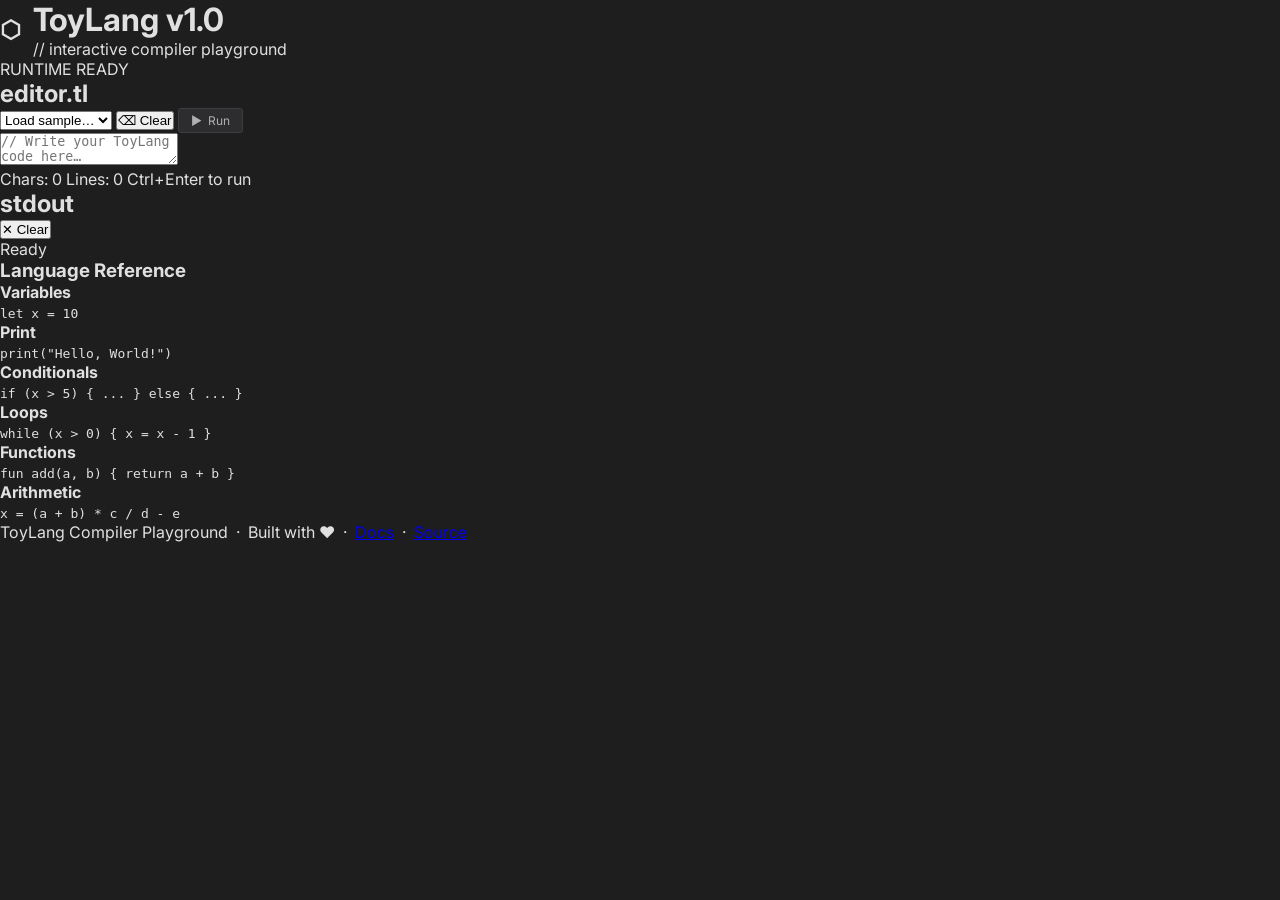
<file: static/index.html>
<!DOCTYPE html>
<html lang="en">
<head>
    <meta charset="UTF-8">
    <meta name="viewport" content="width=device-width, initial-scale=1.0">
    <title>CoolCompiler - IDE</title>
    <link rel="stylesheet" href="style.css">
</head>
<body>

<div class="container">

    <!-- ── Header ── -->
    <header class="header">
        <div class="header-left">
            <div class="header-logo">⬡</div>
            <div>
                <h1>ToyLang <span class="header-badge">v1.0</span></h1>
                <div class="subtitle">// interactive compiler playground</div>
            </div>
        </div>
        <div class="header-meta">
            <div class="status-dot"></div>
            <span class="status-label">RUNTIME READY</span>
        </div>
    </header>

    <!-- ── Main Editor / Output ── -->
    <main class="main-content">

        <!-- Editor Panel -->
        <div class="panel editor-panel">
            <div class="panel-header">
                <div class="panel-header-left">
                    <div class="window-dots">
                        <div class="window-dot close"></div>
                        <div class="window-dot min"></div>
                        <div class="window-dot expand"></div>
                    </div>
                    <h2>editor.tl</h2>
                </div>
                <div class="toolbar">
                    <select id="sampleSelect" class="btn btn-ghost">
                        <option value="">Load sample…</option>
                    </select>
                    <button id="clearBtn" class="btn btn-ghost">
                        <span class="btn-icon">⌫</span>
                        Clear
                    </button>
                    <button id="runBtn" class="btn btn-run">
                        <span class="btn-icon">▶</span>
                        <span class="btn-label">Run</span>
                    </button>
                </div>
            </div>

            <div class="editor-body">
                <textarea
                    id="codeEditor"
                    class="editor-textarea"
                    spellcheck="false"
                    autocomplete="off"
                    autocorrect="off"
                    autocapitalize="off"
                    placeholder="// Write your ToyLang code here…&#10;// Press Ctrl+Enter to run"
                ></textarea>
            </div>

            <div class="editor-footer">
                <span class="editor-stat">Chars: <span id="charCount">0</span></span>
                <span class="editor-stat">Lines: <span id="lineCount">0</span></span>
                <span style="flex:1"></span>
                <span class="kbd-hint">
                    <span class="kbd">Ctrl</span>+<span class="kbd">Enter</span> to run
                </span>
            </div>
        </div>

        <!-- Output Panel -->
        <div class="panel output-panel">
            <div class="panel-header">
                <div class="panel-header-left">
                    <div class="window-dots">
                        <div class="window-dot close"></div>
                        <div class="window-dot min"></div>
                        <div class="window-dot expand"></div>
                    </div>
                    <h2>stdout</h2>
                </div>
                <div class="toolbar">
                    <button id="clearOutputBtn" class="btn btn-ghost">
                        <span class="btn-icon">✕</span>
                        Clear
                    </button>
                </div>
            </div>

            <div class="output-body">
                <pre id="output" class="output-box"></pre>
                <div id="error" class="error-box"></div>
            </div>

            <div class="output-status">
                <div id="outputIndicator" class="output-indicator"></div>
                <span id="outputStatusText" class="output-status-text">Ready</span>
            </div>
        </div>

    </main>

    <!-- ── Grammar Reference ── -->
    <section class="grammar-section">
        <div class="grammar-header">
            <h3>Language Reference</h3>
            <div class="grammar-header-line"></div>
        </div>
        <div class="syntax-grid">
            <div class="syntax-card">
                <h4>Variables</h4>
                <code>let x = 10</code>
            </div>
            <div class="syntax-card">
                <h4>Print</h4>
                <code>print("Hello, World!")</code>
            </div>
            <div class="syntax-card">
                <h4>Conditionals</h4>
                <code>if (x > 5) { ... } else { ... }</code>
            </div>
            <div class="syntax-card">
                <h4>Loops</h4>
                <code>while (x > 0) { x = x - 1 }</code>
            </div>
            <div class="syntax-card">
                <h4>Functions</h4>
                <code>fun add(a, b) { return a + b }</code>
            </div>
            <div class="syntax-card">
                <h4>Arithmetic</h4>
                <code>x = (a + b) * c / d - e</code>
            </div>
        </div>
    </section>

    <!-- ── Footer ── -->
    <footer class="footer">
        ToyLang Compiler Playground &nbsp;·&nbsp; Built with ♥ &nbsp;·&nbsp;
        <a href="#">Docs</a> &nbsp;·&nbsp; <a href="#">Source</a>
    </footer>

</div>

<script src="script.js"></script>
</body>
</html>
</file>
<file: static/style.css>
/* =========================================
   CoolCompiler - VS Code-like IDE Theme
   ========================================= */

@import url('https://fonts.googleapis.com/css2?family=Fira+Code:wght@400;500;600&family=Inter:wght@300;400;500;600&display=swap');

/* ─── Reset & CSS Variables ─── */
* {
    margin: 0;
    padding: 0;
    box-sizing: border-box;
}

:root {
    /* VS Code-like color scheme */
    --bg-primary: #1e1e1e;
    --bg-secondary: #252526;
    --bg-tertiary: #2d2d30;
    --bg-hover: #3e3e42;
    
    /* Text colors */
    --text-primary: #e0e0e0;
    --text-secondary: #b0b0b0;
    --text-muted: #808080;
    
    /* Syntax highlighting */
    --syn-keyword: #569cd6;
    --syn-string: #ce9178;
    --syn-number: #b5cea8;
    --syn-function: #dcdcaa;
    --syn-comment: #6a9955;
    --syn-operator: #d4d4d4;
    
    /* Accents */
    --accent-primary: #007acc;
    --accent-error: #f48771;
    --accent-warning: #dcdcaa;
    --accent-success: #89d185;
    
    /* Borders */
    --border-default: #3e3e42;
    --border-focus: #007acc;
    
    /* Fonts */
    --font-mono: 'Fira Code', monospace;
    --font-ui: 'Inter', sans-serif;
}

html, body {
    height: 100%;
    width: 100%;
}

body {
    font-family: var(--font-ui);
    background: var(--bg-primary);
    color: var(--text-primary);
    overflow: hidden;
}

/* =========================================
   IDE CONTAINER
   ========================================= */

.ide-container {
    display: flex;
    flex-direction: column;
    height: 100vh;
    width: 100vw;
}

/* ─── HEADER ─── */
.ide-header {
    display: flex;
    align-items: center;
    justify-content: space-between;
    height: 50px;
    background: var(--bg-secondary);
    border-bottom: 1px solid var(--border-default);
    padding: 0 16px;
    flex-shrink: 0;
}

.header-left {
    display: flex;
    align-items: center;
    gap: 12px;
}

.header-logo {
    font-size: 24px;
    font-weight: bold;
}

.header-title {
    font-size: 14px;
    font-weight: 500;
    color: var(--text-primary);
    font-family: var(--font-mono);
}

.header-version {
    font-size: 12px;
    color: var(--accent-primary);
    font-weight: 600;
    margin-left: 8px;
}

.header-status {
    display: flex;
    align-items: center;
    gap: 8px;
    font-size: 12px;
    color: var(--text-secondary);
}

.status-indicator {
    width: 8px;
    height: 8px;
    background: var(--accent-success);
    border-radius: 50%;
    display: inline-block;
}

/* =========================================
   IDE LAYOUT (4-PANEL)
   ========================================= */

.ide-layout {
    display: grid;
    grid-template-columns: 250px 1fr 250px;
    grid-template-rows: 1fr;
    flex: 1;
    gap: 0;
    overflow: hidden;
}

/* ─── SIDEBAR (LEFT & RIGHT) ─── */
.sidebar {
    background: var(--bg-secondary);
    border-right: 1px solid var(--border-default);
    display: flex;
    flex-direction: column;
    overflow: hidden;
}

.sidebar-left {
    grid-column: 1;
}

.sidebar-right {
    grid-column: 3;
    border-right: none;
    border-left: 1px solid var(--border-default);
    border-right: 0;
}

.sidebar-header {
    padding: 16px;
    border-bottom: 1px solid var(--border-default);
    flex-shrink: 0;
}

.sidebar-header h3 {
    font-size: 12px;
    font-weight: 600;
    text-transform: uppercase;
    letter-spacing: 0.05em;
    color: var(--text-secondary);
}

.sidebar-content {
    flex: 1;
    overflow-y: auto;
    padding: 8px 0;
}

.sidebar-footer {
    padding: 12px;
    border-top: 1px solid var(--border-default);
    flex-shrink: 0;
}

/* ─── FILE TREE ─── */
.file-tree {
    padding: 8px;
}

.tree-item {
    display: flex;
    align-items: center;
    gap: 8px;
    padding: 8px 12px;
    border-radius: 4px;
    cursor: pointer;
    font-size: 13px;
    color: var(--text-secondary);
    transition: all 0.15s ease;
}

.tree-item:hover {
    background: var(--bg-hover);
    color: var(--text-primary);
}

.tree-item.active {
    background: var(--accent-primary);
    color: white;
}

.tree-icon {
    font-size: 16px;
}

/* ─── QUICK ACTIONS ─── */
.quick-action-button {
    display: flex;
    align-items: center;
    justify-content: center;
    width: 32px;
    height: 32px;
    border-radius: 4px;
    cursor: pointer;
    background: transparent;
    border: 1px solid var(--border-default);
    color: var(--text-secondary);
    transition: all 0.15s ease;
    font-size: 16px;
}

.quick-action-button:hover {
    background: var(--bg-hover);
    color: var(--text-primary);
}

/* ─── SETTINGS GROUP (RIGHT SIDEBAR) ─── */
.settings-group {
    padding: 12px;
    border-bottom: 1px solid var(--border-default);
}

.settings-item {
    padding: 8px 0;
    font-size: 13px;
}

.settings-item label {
    display: flex;
    align-items: center;
    gap: 8px;
    cursor: pointer;
    color: var(--text-secondary);
    transition: color 0.15s ease;
}

.settings-item label:hover {
    color: var(--text-primary);
}

.settings-item input[type="checkbox"] {
    width: 16px;
    height: 16px;
    cursor: pointer;
}

/* ─── MINIMAP ─── */
.minimap {
    padding: 16px 8px;
    border-bottom: 1px solid var(--border-default);
    flex: 1;
    background: var(--bg-tertiary);
}

.minimap-placeholder {
    font-size: 11px;
    color: var(--text-muted);
    text-align: center;
    padding: 20px 0;
}

/* ─── SYNTAX REFERENCE ─── */
.syntax-reference {
    padding: 12px;
}

.syntax-reference h4 {
    font-size: 11px;
    font-weight: 600;
    text-transform: uppercase;
    color: var(--text-secondary);
    margin-bottom: 8px;
    letter-spacing: 0.05em;
}

.ref-item {
    font-size: 12px;
    color: var(--text-secondary);
    padding: 4px 0;
    font-family: var(--font-mono);
}

.ref-item code {
    color: var(--syn-keyword);
    font-weight: 500;
}

/* =========================================
   EDITOR AREA (CENTER)
   ========================================= */

.editor-area {
    grid-column: 2;
    display: flex;
    flex-direction: column;
    background: var(--bg-primary);
    overflow: hidden;
}

/* ─── BREADCRUMB ─── */
.breadcrumb {
    display: flex;
    align-items: center;
    gap: 4px;
    height: 28px;
    padding: 0 16px;
    background: var(--bg-secondary);
    border-bottom: 1px solid var(--border-default);
    font-size: 12px;
    color: var(--text-secondary);
    flex-shrink: 0;
}

.breadcrumb-item {
    display: flex;
    align-items: center;
}

.breadcrumb-item::after {
    content: '/';
    margin: 0 4px;
    opacity: 0.5;
}

.breadcrumb-item:last-child::after {
    display: none;
}

/* ─── TAB BAR ─── */
.tab-bar {
    display: flex;
    align-items: center;
    height: 35px;
    background: var(--bg-secondary);
    border-bottom: 1px solid var(--border-default);
    padding: 0 0 0 0;
    gap: 0;
    flex-shrink: 0;
    overflow-x: auto;
}

.tabs-container {
    display: flex;
    gap: 0;
    flex: 1;
}

.tab {
    display: flex;
    align-items: center;
    gap: 8px;
    padding: 0 12px;
    height: 35px;
    background: var(--bg-tertiary);
    border-right: 1px solid var(--border-default);
    cursor: pointer;
    color: var(--text-secondary);
    font-size: 13px;
    border-bottom: 2px solid transparent;
    transition: all 0.15s ease;
    white-space: nowrap;
    position: relative;
}

.tab:hover {
    background: var(--bg-hover);
    color: var(--text-primary);
}

.tab.active {
    background: var(--bg-primary);
    color: var(--text-primary);
    border-bottom-color: var(--accent-primary);
}

.tab-label {
    flex: 1;
}

.tab-close {
    display: flex;
    align-items: center;
    justify-content: center;
    width: 20px;
    height: 20px;
    background: transparent;
    border: none;
    cursor: pointer;
    color: var(--text-secondary);
    font-size: 12px;
    border-radius: 2px;
    transition: all 0.1s ease;
}

.tab-close:hover {
    background: var(--bg-hover);
    color: var(--text-primary);
}

.tab-add {
    display: flex;
    align-items: center;
    justify-content: center;
    width: 35px;
    height: 35px;
    background: transparent;
    border: none;
    cursor: pointer;
    color: var(--text-secondary);
    font-size: 14px;
    transition: all 0.15s ease;
    border-right: 1px solid var(--border-default);
    flex-shrink: 0;
}

.tab-add:hover {
    background: var(--bg-hover);
    color: var(--text-primary);
}

/* ─── EDITOR CONTENT ─── */
.editor-content {
    flex: 1;
    display: flex;
    overflow: hidden;
    background: var(--bg-primary);
    position: relative;
}

.editor-wrapper {
    flex: 1;
    display: flex;
    position: relative;
}

/* ── FIX: line numbers must exactly match the textarea's font/size/padding ── */
.line-numbers {
    background: var(--bg-secondary);
    border-right: 1px solid var(--border-default);
    padding: 16px 8px;          /* top matches .code-editor top padding */
    font-family: var(--font-mono);
    font-size: 13px;            /* must equal .code-editor font-size */
    color: var(--text-muted);
    line-height: 1.5;           /* must equal .code-editor line-height */
    user-select: none;
    text-align: right;
    min-width: 50px;
    overflow: hidden;
    white-space: pre;           /* keeps newline-separated numbers in sync */
    /* removed display:flex/flex-direction:column — plain block+white-space:pre is correct */
}

.code-editor {
    flex: 1;
    padding: 16px 16px;
    font-family: var(--font-mono);
    font-size: 13px;            /* must equal .line-numbers font-size */
    line-height: 1.5;           /* must equal .line-numbers line-height */
    color: var(--text-primary);
    background: transparent;
    border: none;
    resize: none;
    overflow: auto;
    tab-size: 4;
    white-space: pre;
    word-wrap: normal;
    caret-color: var(--accent-primary);
}

.code-editor:focus {
    outline: none;
}

.code-editor::placeholder {
    color: var(--text-muted);
    opacity: 0.7;
}

/* ─── BOTTOM PANEL ─── */
.bottom-panel {
    display: flex;
    flex-direction: column;
    height: 200px;
    background: var(--bg-secondary);
    border-top: 1px solid var(--border-default);
    flex-shrink: 0;
    overflow: hidden;
    transition: height 0.3s ease;
}

.bottom-panel.collapsed {
    height: 35px;
}

.bottom-panel.collapsed .panel-content {
    display: none;
}

.bottom-panel.collapsed .panel-tabs {
    display: none;
}

.bottom-panel-header {
    display: flex;
    justify-content: space-between;
    align-items: center;
    height: 35px;
    padding: 0 16px;
    border-bottom: 1px solid var(--border-default);
    flex-shrink: 0;
}

.panel-title {
    display: flex;
    align-items: center;
    gap: 8px;
    font-size: 13px;
    font-weight: 500;
    color: var(--text-primary);
}

.panel-icon {
    font-size: 16px;
}

.panel-controls {
    display: flex;
    gap: 8px;
}

.panel-btn {
    display: flex;
    align-items: center;
    justify-content: center;
    width: 24px;
    height: 24px;
    background: transparent;
    border: none;
    cursor: pointer;
    color: var(--text-secondary);
    font-size: 12px;
    border-radius: 3px;
    transition: all 0.15s ease;
}

.panel-btn:hover {
    background: var(--bg-hover);
    color: var(--text-primary);
}

.toggle-icon {
    display: inline-block;
    transition: transform 0.3s ease;
}

.bottom-panel.collapsed .toggle-icon {
    transform: rotate(-180deg);
}

/* ─── PANEL TABS ─── */
.panel-tabs {
    display: flex;
    gap: 1px;
    background: var(--bg-primary);
    border-bottom: 1px solid var(--border-default);
    padding: 0 16px;
    height: auto;
}

.panel-tab {
    display: flex;
    align-items: center;
    gap: 6px;
    padding: 8px 12px;
    background: transparent;
    border: none;
    cursor: pointer;
    color: var(--text-secondary);
    font-size: 12px;
    border-bottom: 2px solid transparent;
    transition: all 0.15s ease;
    white-space: nowrap;
}

.panel-tab:hover {
    color: var(--text-primary);
    background: rgba(255, 255, 255, 0.05);
}

.panel-tab.active {
    color: var(--accent-primary);
    border-bottom-color: var(--accent-primary);
}

.tab-icon {
    font-size: 14px;
}

/* ─── PANEL CONTENT ─── */
.panel-content {
    flex: 1;
    display: flex;
    flex-direction: column;
    overflow: hidden;
}

.panel-tab-content {
    display: none;
    flex: 1;
    overflow-y: auto;
}

.panel-tab-content.active {
    display: block;
}

/* Output tab */
.output-wrapper {
    padding: 12px 16px;
    font-family: var(--font-mono);
    font-size: 12px;
    line-height: 1.5;
    flex: 1;
    overflow-y: auto;
}

.output-text {
    color: var(--syn-string);
    margin: 0;
    white-space: pre-wrap;
    word-break: break-word;
}

.output-text:empty::before {
    content: '// Output will appear here...';
    color: var(--text-muted);
    opacity: 0.6;
}

.error-text {
    color: var(--accent-error);
    padding: 0;
    font-family: var(--font-mono);
    font-size: 12px;
    line-height: 1.5;
    display: none;
}

.error-text.active {
    display: block;
    border-top: 1px solid var(--border-default);
    padding: 12px 16px;
    background: rgba(244, 135, 113, 0.05);
}

/* Stages tab */
.stages-list {
    padding: 12px 16px;
    display: flex;
    flex-direction: column;
    gap: 8px;
    overflow-y: auto;
}

.stage-placeholder {
    color: var(--text-muted);
    font-size: 12px;
    text-align: center;
    padding: 20px;
}

/* Debug tab */
.debug-info {
    padding: 12px 16px;
    display: flex;
    flex-direction: column;
    gap: 12px;
    overflow-y: auto;
}

.debug-item {
    display: flex;
    justify-content: space-between;
    align-items: center;
    padding: 8px 12px;
    background: var(--bg-tertiary);
    border-radius: 4px;
    font-family: var(--font-mono);
    font-size: 12px;
    border: 1px solid var(--border-default);
}

.debug-label {
    color: var(--text-secondary);
    font-weight: 500;
}

.debug-value {
    color: var(--accent-primary);
    font-weight: 600;
}

/* =========================================
   FOOTER
   ========================================= */

.ide-footer {
    display: flex;
    justify-content: space-between;
    align-items: center;
    height: 28px;
    background: var(--bg-secondary);
    border-top: 1px solid var(--border-default);
    padding: 0 16px;
    font-size: 12px;
    color: var(--text-secondary);
    flex-shrink: 0;
}

.footer-left {
    flex: 1;
}

.footer-center {
    display: flex;
    gap: 8px;
    justify-content: center;
    flex: 1;
}

.footer-right {
    flex: 1;
    text-align: right;
}

.btn-run,
.btn-clear {
    display: inline-flex;
    align-items: center;
    gap: 6px;
    padding: 4px 12px;
    border: 1px solid var(--border-default);
    border-radius: 3px;
    background: var(--bg-tertiary);
    color: var(--text-secondary);
    cursor: pointer;
    font-size: 12px;
    font-family: var(--font-ui);
    transition: all 0.15s ease;
}

.btn-run:hover {
    background: var(--accent-success);
    color: var(--bg-primary);
    border-color: var(--accent-success);
}

.btn-clear:hover {
    background: var(--bg-hover);
    color: var(--text-primary);
}

.btn-run .icon,
.btn-clear .icon {
    font-size: 13px;
}

.status-badge {
    padding: 2px 8px;
    border-radius: 3px;
    background: rgba(137, 209, 133, 0.2);
    color: var(--accent-success);
    font-family: var(--font-mono);
}

.status-badge.error {
    background: rgba(244, 135, 113, 0.2);
    color: var(--accent-error);
}

.status-badge.warning {
    background: rgba(220, 220, 170, 0.2);
    color: var(--accent-warning);
}

/* =========================================
   FIND & REPLACE MODAL
   ========================================= */

.find-replace-modal {
    position: fixed;
    top: 50%;
    left: 50%;
    transform: translate(-50%, -50%);
    background: var(--bg-secondary);
    border: 1px solid var(--border-focus);
    border-radius: 8px;
    box-shadow: 0 8px 32px rgba(0, 0, 0, 0.5);
    display: none;
    z-index: 1000;
    min-width: 400px;
}

.find-replace-modal.active {
    display: block;
    animation: slideIn 0.2s ease;
}

.find-replace-box {
    display: flex;
    flex-direction: column;
}

.find-replace-header {
    display: flex;
    justify-content: space-between;
    align-items: center;
    padding: 12px 16px;
    border-bottom: 1px solid var(--border-default);
}

.find-replace-header h4 {
    font-size: 13px;
    font-weight: 600;
    color: var(--text-primary);
    margin: 0;
}

.close-btn {
    background: transparent;
    border: none;
    cursor: pointer;
    color: var(--text-secondary);
    font-size: 16px;
    transition: color 0.15s ease;
}

.close-btn:hover {
    color: var(--text-primary);
}

.find-replace-content {
    padding: 12px 16px;
    display: flex;
    flex-direction: column;
    gap: 8px;
}

.find-input,
.replace-input {
    padding: 8px 12px;
    background: var(--bg-primary);
    border: 1px solid var(--border-default);
    border-radius: 4px;
    color: var(--text-primary);
    font-family: var(--font-mono);
    font-size: 12px;
    transition: border-color 0.15s ease;
}

.find-input:focus,
.replace-input:focus {
    outline: none;
    border-color: var(--border-focus);
    box-shadow: 0 0 6px rgba(0, 122, 204, 0.2);
}

.find-buttons {
    display: flex;
    gap: 8px;
    margin-top: 8px;
}

.btn-small {
    flex: 1;
    padding: 6px 12px;
    background: var(--accent-primary);
    color: white;
    border: none;
    border-radius: 4px;
    cursor: pointer;
    font-size: 12px;
    font-weight: 500;
    transition: all 0.15s ease;
}

.btn-small:hover {
    background: #0099cc;
    transform: translateY(-1px);
}

/* =========================================
   SCROLLBARS
   ========================================= */

::-webkit-scrollbar {
    width: 12px;
    height: 12px;
}

::-webkit-scrollbar-track {
    background: transparent;
}

::-webkit-scrollbar-thumb {
    background: var(--bg-hover);
    border-radius: 6px;
    border: 2px solid var(--bg-secondary);
}

::-webkit-scrollbar-thumb:hover {
    background: var(--text-muted);
}

/* =========================================
   ANIMATIONS
   ========================================= */

@keyframes slideIn {
    from {
        opacity: 0;
        transform: translate(-50%, -45%);
    }
    to {
        opacity: 1;
        transform: translate(-50%, -50%);
    }
}

/* =========================================
   RESPONSIVE
   ========================================= */

@media (max-width: 768px) {
    .ide-layout {
        grid-template-columns: 200px 1fr;
    }
    
    .sidebar-right {
        display: none;
    }
    
    .bottom-panel {
        height: 150px;
    }
}

@media (max-width: 480px) {
    .ide-layout {
        grid-template-columns: 1fr;
    }
    
    .sidebar-left {
        display: none;
    }
}
</file>
